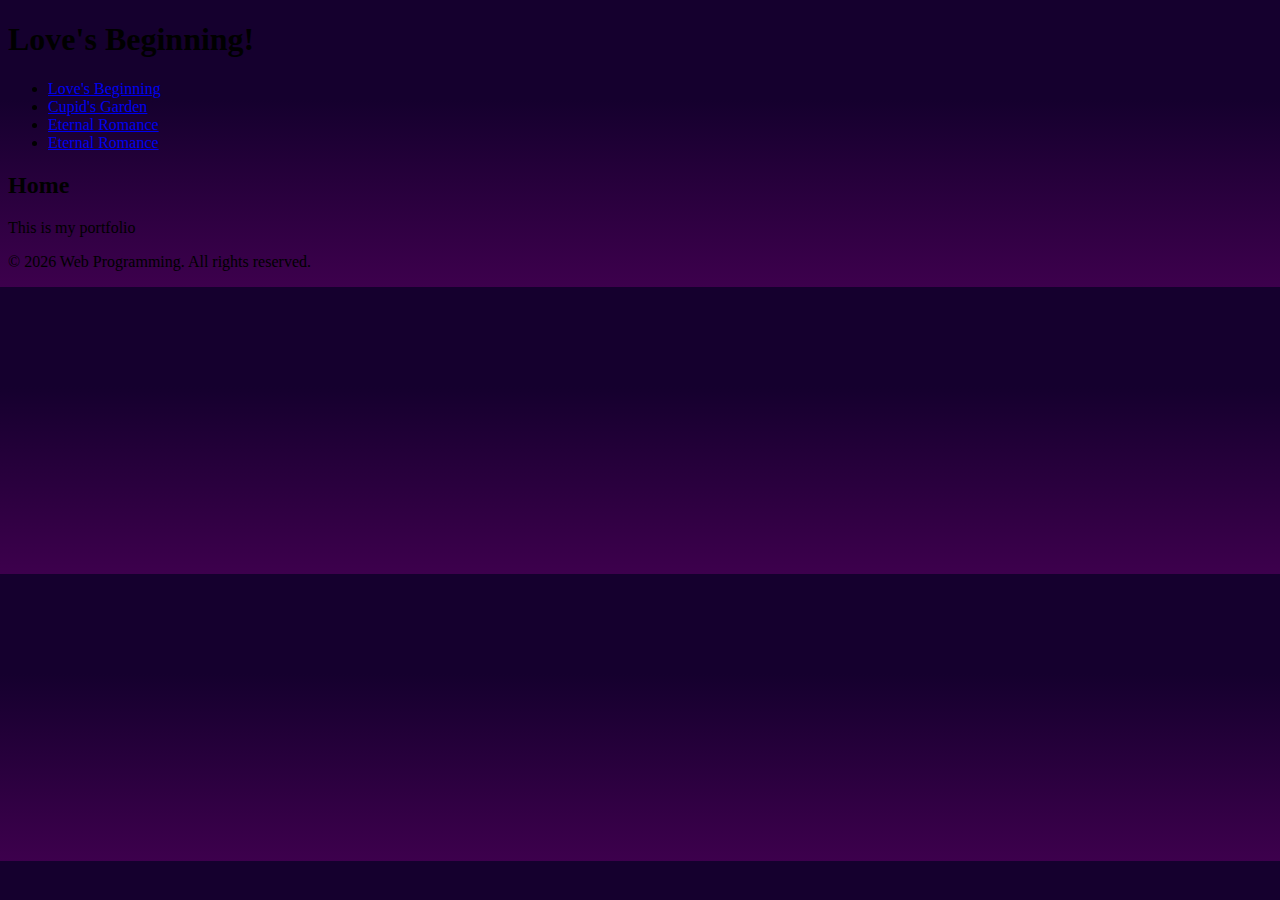
<file: index.html>
<!DOCTYPE html>
<html lang="en">
<head>
    <!-- character encding -->
    <meta charset="UTF-8">
    
    <!--Page Title -->
     <title>Love's Beginning</title>

     <!-- Meta Description -->
    
    <meta name="viewport" content="width=device-width, initial-scale=1.0">
   
    <!-- Stylesheet-->
      <link rel="stylesheet" href="cupids-canvas.css">

</head>

<body>
    <header>
    
    <h1>Love's Beginning!</h1>
    
    <nav>
        <ul>
            <li><a href="index.html">Love's Beginning</a></li>
            <li><a href="garden.html">Cupid's Garden</a></li>
            <li><a href="romance.html">Eternal Romance</a></li>
            <li><a href="submission.html">Eternal Romance</a></li>
        </ul>
    </nav>
</header>

     <main>
        <section id="home">
            <h2>Home</h2>
            <p>This is my portfolio</p>
        </section>
    </main>

    <footer>
        <p>&copy; 2026 Web Programming. All rights reserved.</p>
    </footer>
</file>
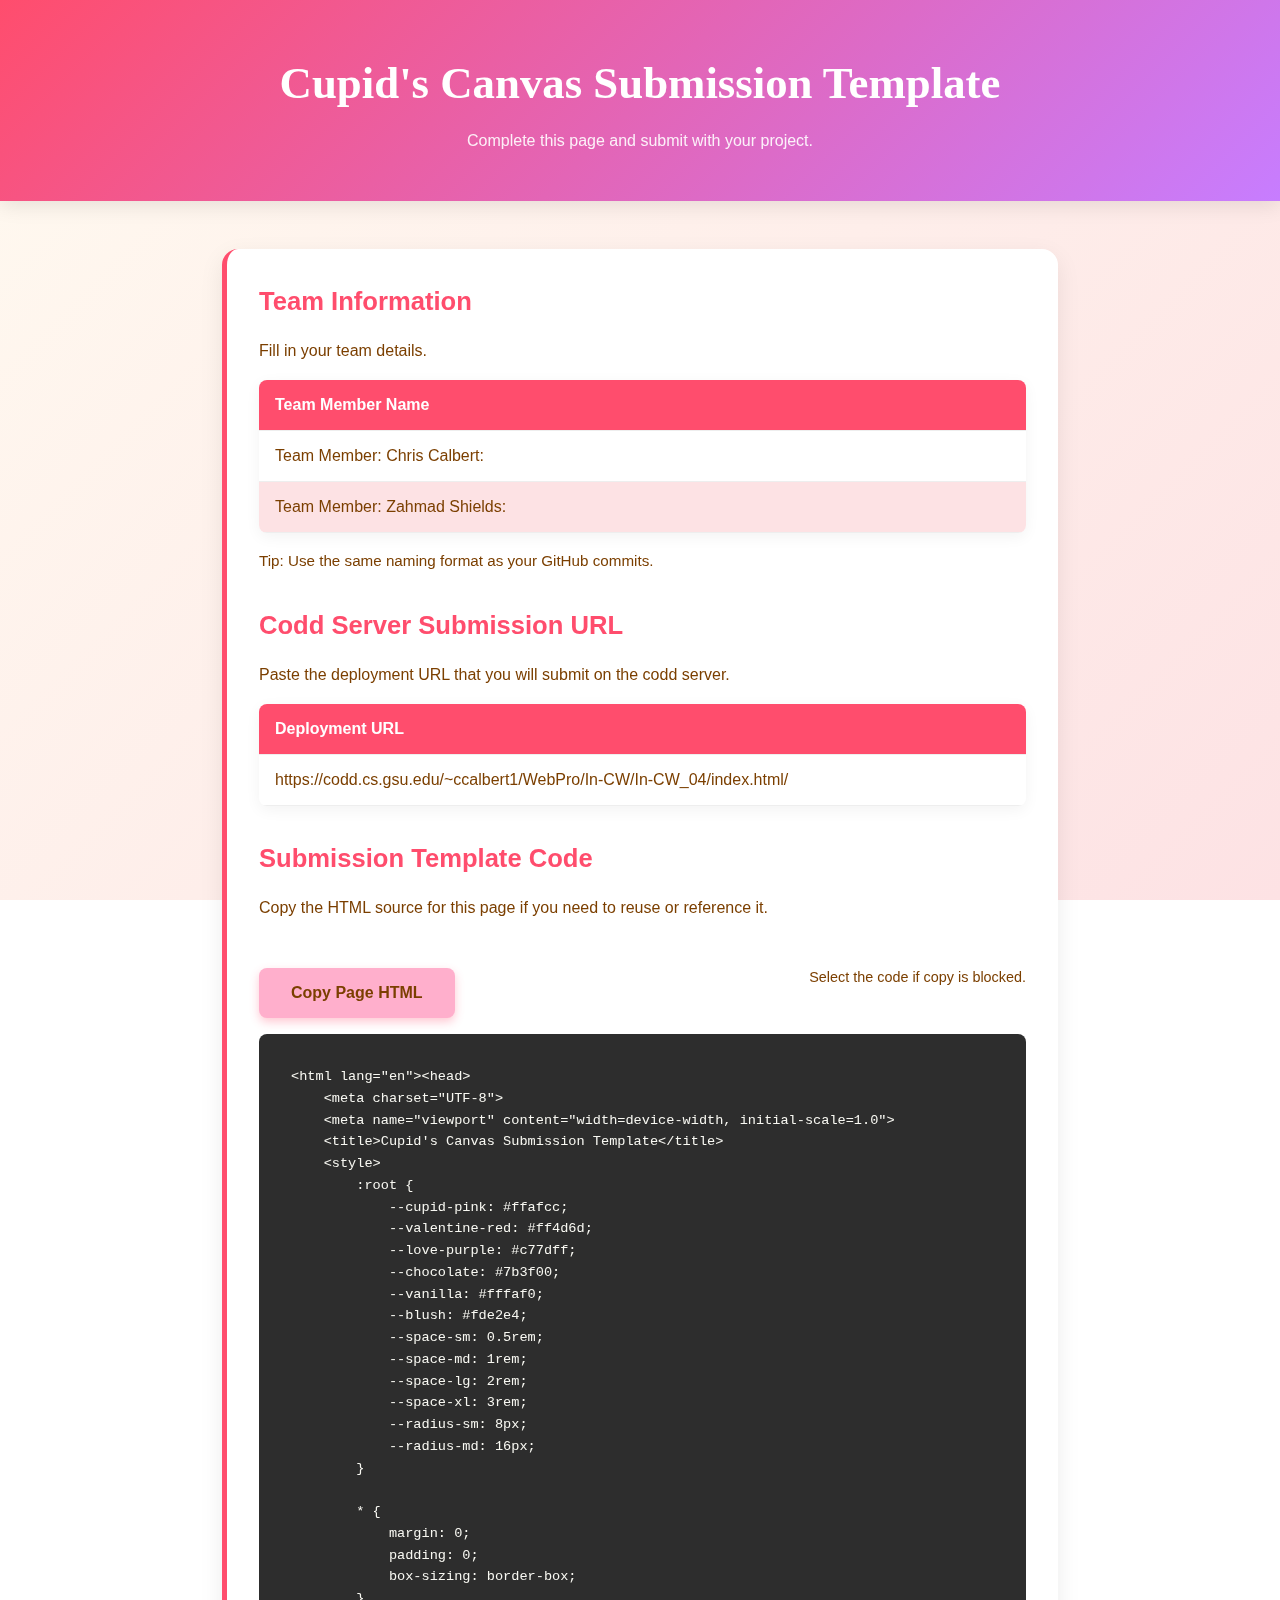
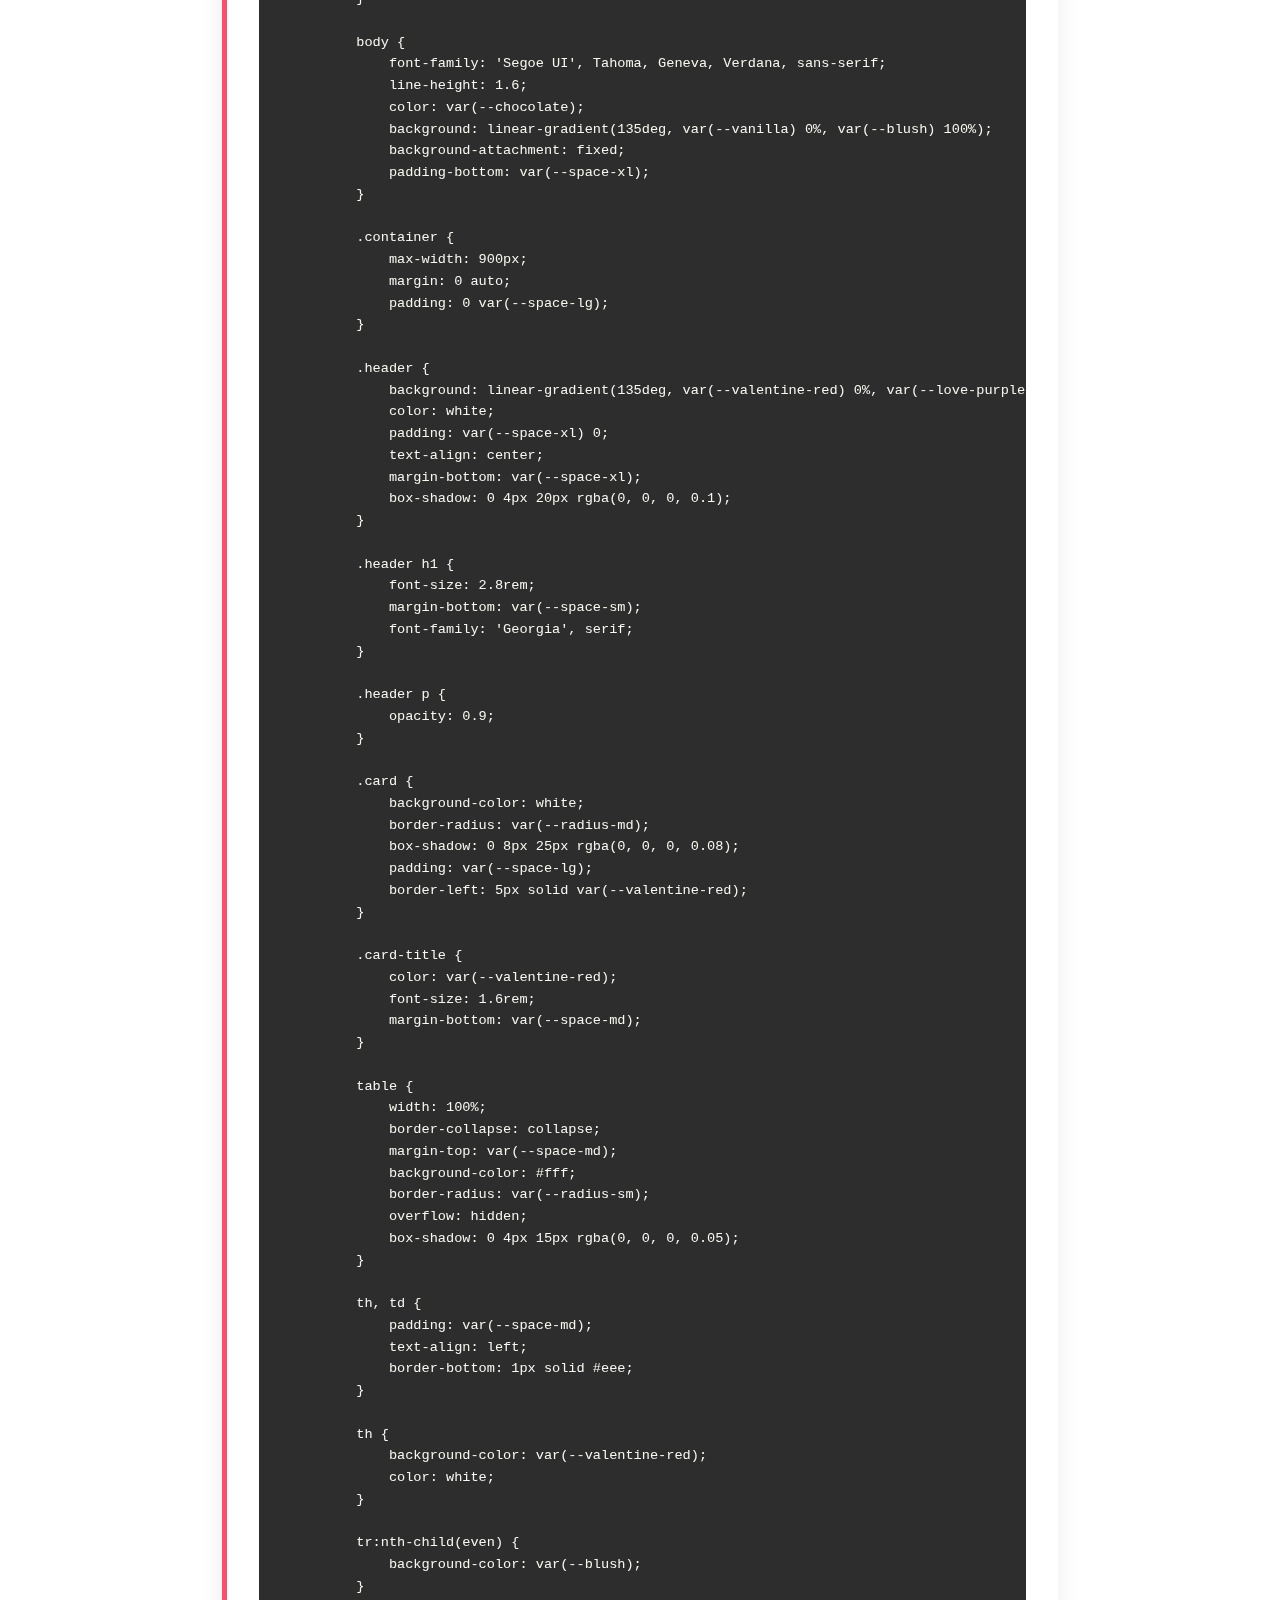
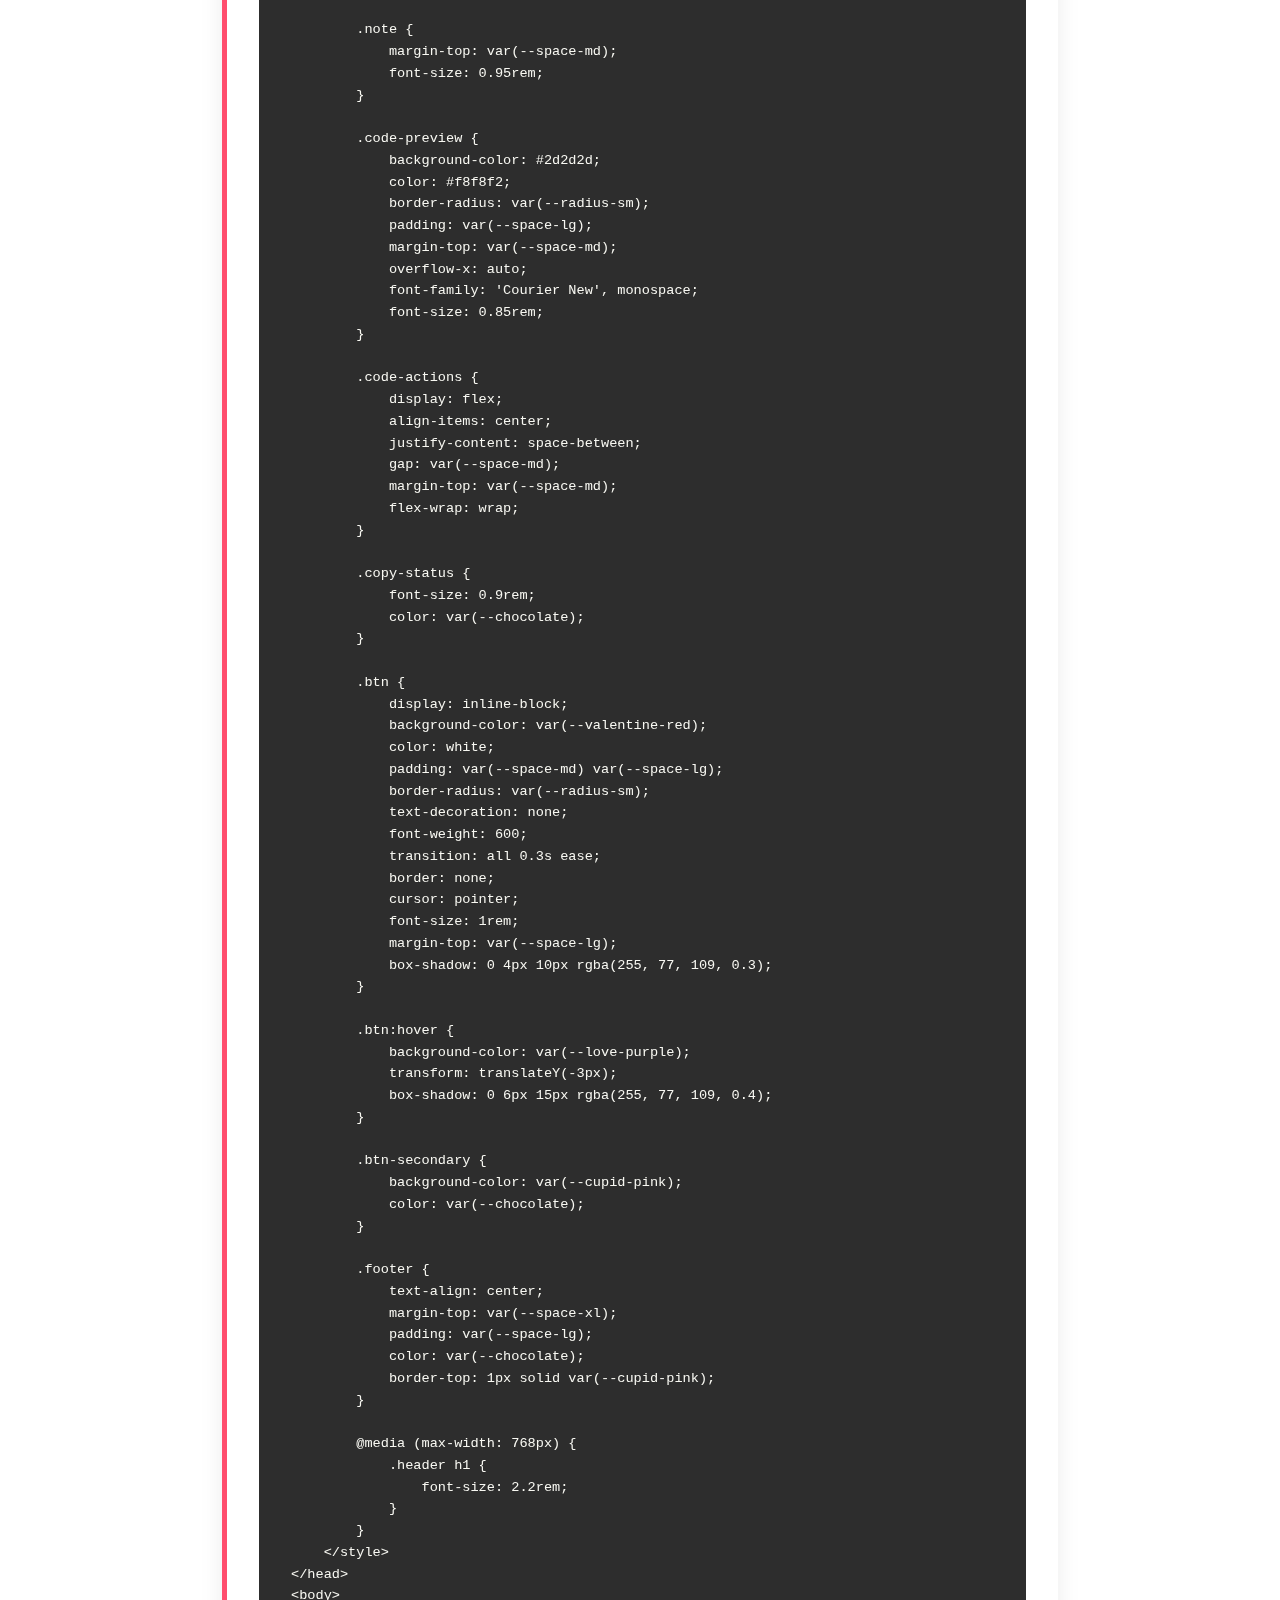
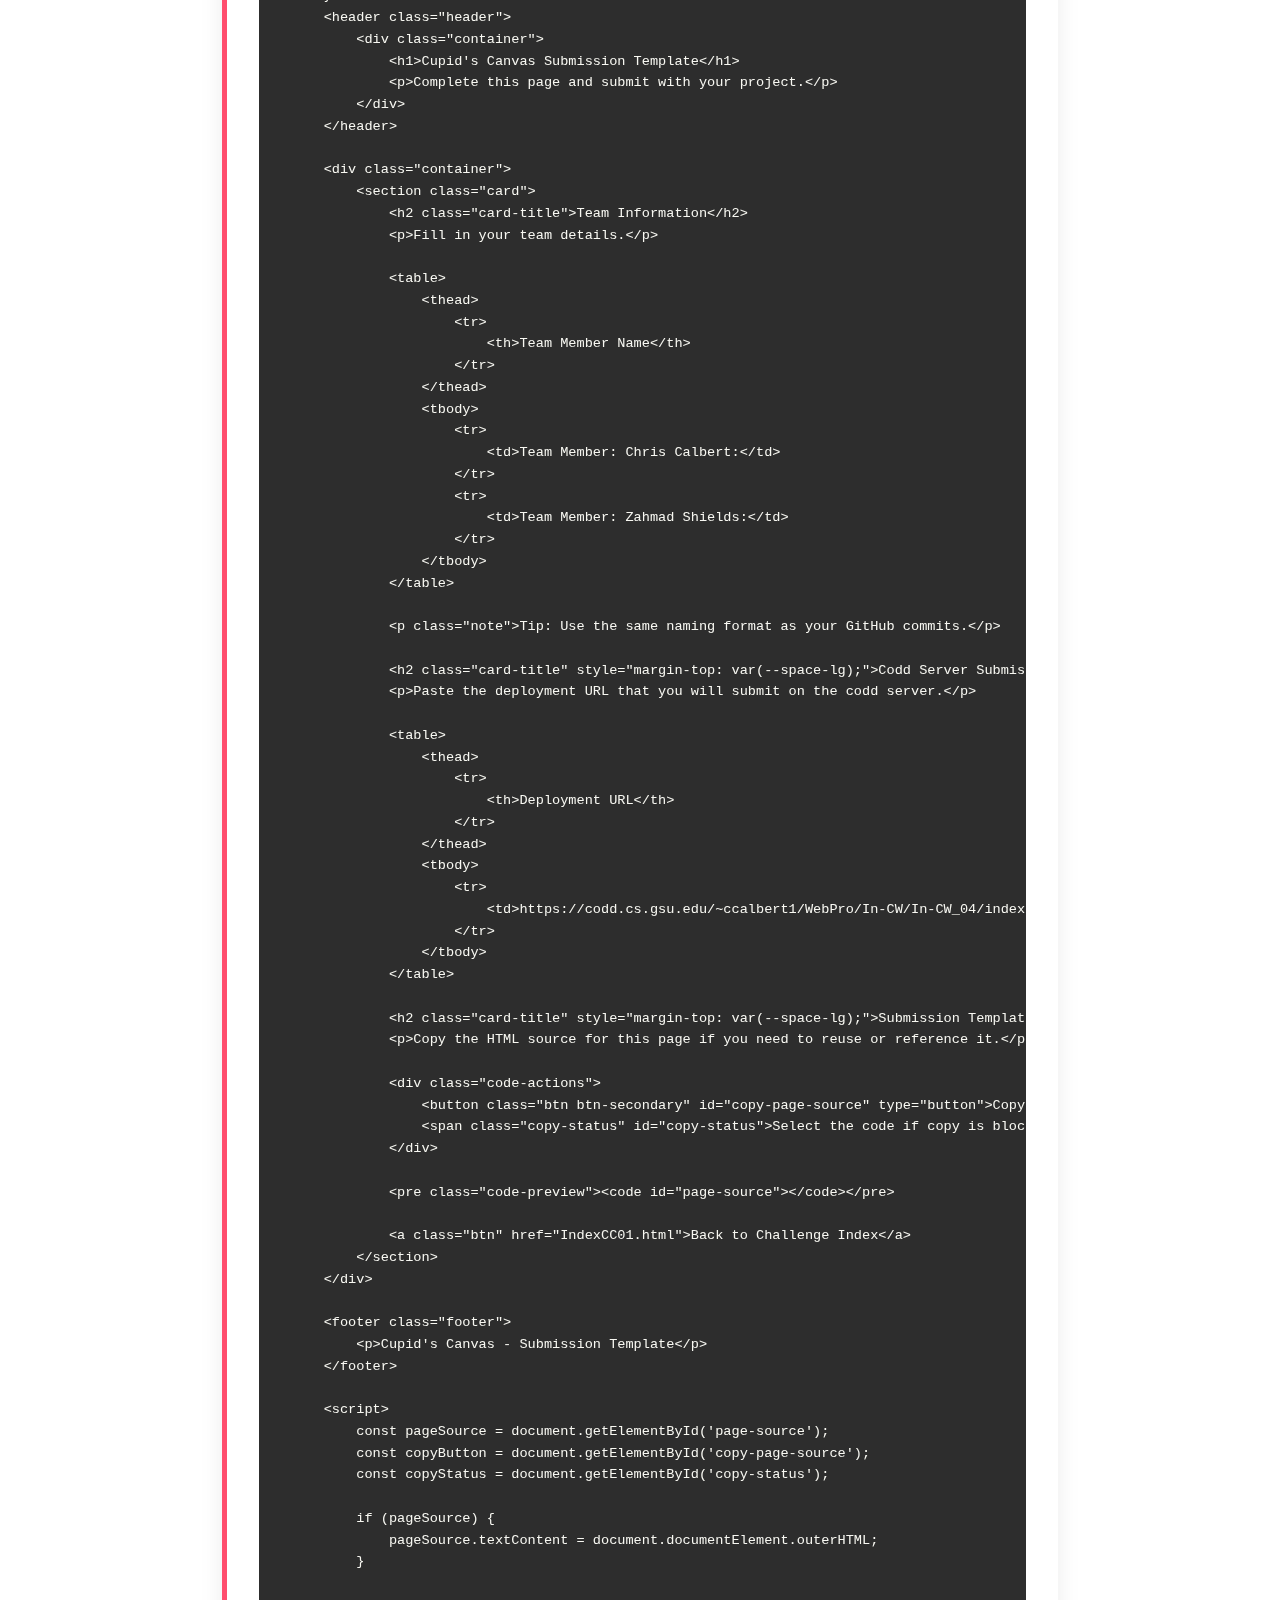
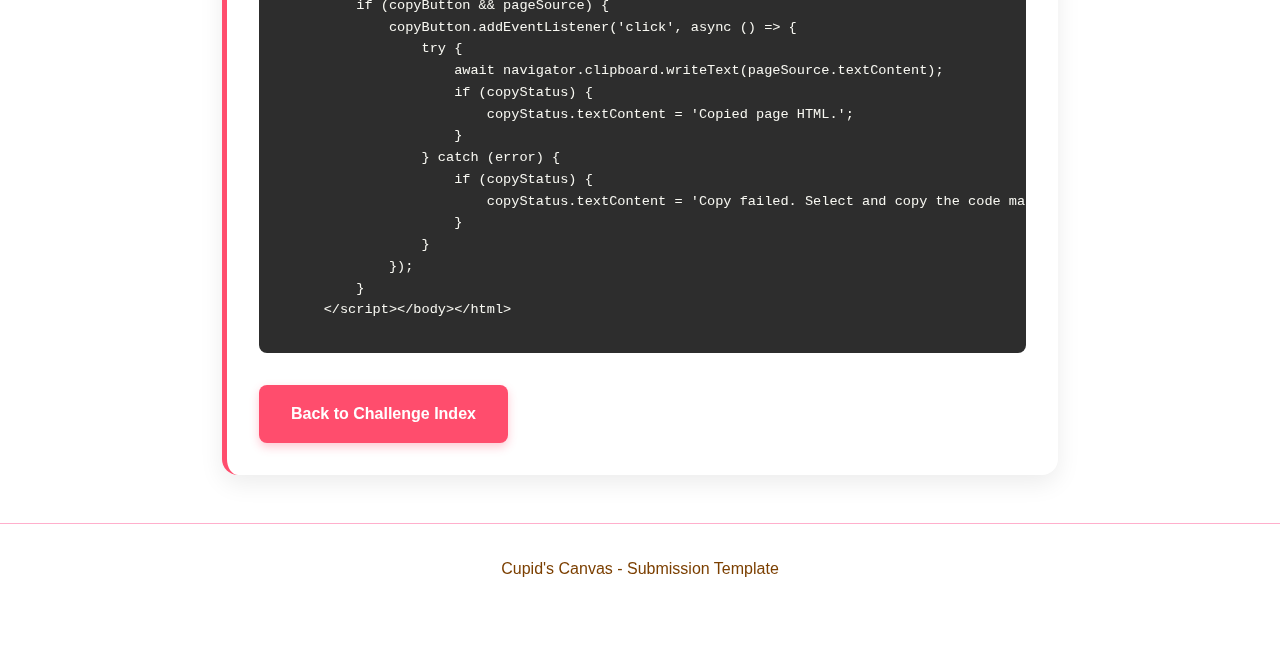
<file: submission.html>
<html lang="en"><head>
    <meta charset="UTF-8">
    <meta name="viewport" content="width=device-width, initial-scale=1.0">
    <title>Cupid's Canvas Submission Template</title>
    <style>
        :root {
            --cupid-pink: #ffafcc;
            --valentine-red: #ff4d6d;
            --love-purple: #c77dff;
            --chocolate: #7b3f00;
            --vanilla: #fffaf0;
            --blush: #fde2e4;
            --space-sm: 0.5rem;
            --space-md: 1rem;
            --space-lg: 2rem;
            --space-xl: 3rem;
            --radius-sm: 8px;
            --radius-md: 16px;
        }

        * {
            margin: 0;
            padding: 0;
            box-sizing: border-box;
        }

        body {
            font-family: 'Segoe UI', Tahoma, Geneva, Verdana, sans-serif;
            line-height: 1.6;
            color: var(--chocolate);
            background: linear-gradient(135deg, var(--vanilla) 0%, var(--blush) 100%);
            background-attachment: fixed;
            padding-bottom: var(--space-xl);
        }

        .container {
            max-width: 900px;
            margin: 0 auto;
            padding: 0 var(--space-lg);
        }

        .header {
            background: linear-gradient(135deg, var(--valentine-red) 0%, var(--love-purple) 100%);
            color: white;
            padding: var(--space-xl) 0;
            text-align: center;
            margin-bottom: var(--space-xl);
            box-shadow: 0 4px 20px rgba(0, 0, 0, 0.1);
        }

        .header h1 {
            font-size: 2.8rem;
            margin-bottom: var(--space-sm);
            font-family: 'Georgia', serif;
        }

        .header p {
            opacity: 0.9;
        }

        .card {
            background-color: white;
            border-radius: var(--radius-md);
            box-shadow: 0 8px 25px rgba(0, 0, 0, 0.08);
            padding: var(--space-lg);
            border-left: 5px solid var(--valentine-red);
        }

        .card-title {
            color: var(--valentine-red);
            font-size: 1.6rem;
            margin-bottom: var(--space-md);
        }

        table {
            width: 100%;
            border-collapse: collapse;
            margin-top: var(--space-md);
            background-color: #fff;
            border-radius: var(--radius-sm);
            overflow: hidden;
            box-shadow: 0 4px 15px rgba(0, 0, 0, 0.05);
        }

        th, td {
            padding: var(--space-md);
            text-align: left;
            border-bottom: 1px solid #eee;
        }

        th {
            background-color: var(--valentine-red);
            color: white;
        }

        tr:nth-child(even) {
            background-color: var(--blush);
        }

        .note {
            margin-top: var(--space-md);
            font-size: 0.95rem;
        }

        .code-preview {
            background-color: #2d2d2d;
            color: #f8f8f2;
            border-radius: var(--radius-sm);
            padding: var(--space-lg);
            margin-top: var(--space-md);
            overflow-x: auto;
            font-family: 'Courier New', monospace;
            font-size: 0.85rem;
        }

        .code-actions {
            display: flex;
            align-items: center;
            justify-content: space-between;
            gap: var(--space-md);
            margin-top: var(--space-md);
            flex-wrap: wrap;
        }

        .copy-status {
            font-size: 0.9rem;
            color: var(--chocolate);
        }

        .btn {
            display: inline-block;
            background-color: var(--valentine-red);
            color: white;
            padding: var(--space-md) var(--space-lg);
            border-radius: var(--radius-sm);
            text-decoration: none;
            font-weight: 600;
            transition: all 0.3s ease;
            border: none;
            cursor: pointer;
            font-size: 1rem;
            margin-top: var(--space-lg);
            box-shadow: 0 4px 10px rgba(255, 77, 109, 0.3);
        }

        .btn:hover {
            background-color: var(--love-purple);
            transform: translateY(-3px);
            box-shadow: 0 6px 15px rgba(255, 77, 109, 0.4);
        }

        .btn-secondary {
            background-color: var(--cupid-pink);
            color: var(--chocolate);
        }

        .footer {
            text-align: center;
            margin-top: var(--space-xl);
            padding: var(--space-lg);
            color: var(--chocolate);
            border-top: 1px solid var(--cupid-pink);
        }

        @media (max-width: 768px) {
            .header h1 {
                font-size: 2.2rem;
            }
        }
    </style>
</head>
<body>
    <header class="header">
        <div class="container">
            <h1>Cupid's Canvas Submission Template</h1>
            <p>Complete this page and submit with your project.</p>
        </div>
    </header>

    <div class="container">
        <section class="card">
            <h2 class="card-title">Team Information</h2>
            <p>Fill in your team details.</p>

            <table>
                <thead>
                    <tr>
                        <th>Team Member Name</th>
                    </tr>
                </thead>
                <tbody>
                    <tr>
                        <td>Team Member: Chris Calbert:</td>
                    </tr>
                    <tr>
                        <td>Team Member: Zahmad Shields:</td>
                    </tr>
                </tbody>
            </table>

            <p class="note">Tip: Use the same naming format as your GitHub commits.</p>

            <h2 class="card-title" style="margin-top: var(--space-lg);">Codd Server Submission URL</h2>
            <p>Paste the deployment URL that you will submit on the codd server.</p>

            <table>
                <thead>
                    <tr>
                        <th>Deployment URL</th>
                    </tr>
                </thead>
                <tbody>
                    <tr>
                        <td>https://codd.cs.gsu.edu/~ccalbert1/WebPro/In-CW/In-CW_04/index.html/</td>
                    </tr>
                </tbody>
            </table>

            <h2 class="card-title" style="margin-top: var(--space-lg);">Submission Template Code</h2>
            <p>Copy the HTML source for this page if you need to reuse or reference it.</p>

            <div class="code-actions">
                <button class="btn btn-secondary" id="copy-page-source" type="button">Copy Page HTML</button>
                <span class="copy-status" id="copy-status">Select the code if copy is blocked.</span>
            </div>

            <pre class="code-preview"><code id="page-source"></code></pre>

            <a class="btn" href="IndexCC01.html">Back to Challenge Index</a>
        </section>
    </div>

    <footer class="footer">
        <p>Cupid's Canvas - Submission Template</p>
    </footer>

    <script>
        const pageSource = document.getElementById('page-source');
        const copyButton = document.getElementById('copy-page-source');
        const copyStatus = document.getElementById('copy-status');

        if (pageSource) {
            pageSource.textContent = document.documentElement.outerHTML;
        }

        if (copyButton && pageSource) {
            copyButton.addEventListener('click', async () => {
                try {
                    await navigator.clipboard.writeText(pageSource.textContent);
                    if (copyStatus) {
                        copyStatus.textContent = 'Copied page HTML.';
                    }
                } catch (error) {
                    if (copyStatus) {
                        copyStatus.textContent = 'Copy failed. Select and copy the code manually.';
                    }
                }
            });
        }
    </script></body></html>
</file>
<file: cupids-canvas.css>
/* Valentine's Day Color Palette & Variables */
:root {
    /* Color Variables */
  --cupid-pink: #ffafcc;
  --valentine-red: #ff4d6d;
  --love-purple: #c77dff;
  --chocolate: #7b3f00;
  --vanilla: #fffaf0;
  --night-sky-purple: purple;
  --night-sky-deep-purple: rgb(21, 0, 46);
  
    /* Gradients */
  --sky-gradient: linear-gradient(to bottom, var(--night-sky-deep-purple) 100px ,var(--night-sky-purple) 600px, var(--valentine-red));

  /* Spacing Variables */
  --space-1: 0.25rem;
  --space-2: 0.5rem;
  --space-3: 1rem;
  --space-4: 2rem;

  /* Radius Variables */
  --radius-1: 0.25rem;
  --radius-2: 0.5rem;
  --radius-3: 1rem;
  --radius-4: 2rem;

  /* Fonts */
  --font-main: "Emilys Candy", sans-serif;
}

html {
    background: var(--sky-gradient);
}

/* Reduced Motion Preferences */
@media (prefers-reduced-motion: reduce) {
  * {
    animation-duration: 0.01ms !important;
    animation-iteration-count: 1 !important;
    transition: none !important;
  }
}

/* CSS-only page navigation with :target */
.page {
  display: none;
}

.page:target {
  display: block;
}


/* Heart animation example */
@keyframes heartbeat {
  0% { transform: scale(1); }
  50% { transform: scale(1.1); }
  100% { transform: scale(1); }
}

.heart {
  animation: heartbeat 1.5s ease-in-out infinite;
}

/* Containers */
.container {
    max-width: 1200px;
    margin: 0;
    padding: 0 var(--space-2);
    justify-content: center;
}

.card {
    background-color: var(--valentine-red);
    position: relative;
    border-radius: var(--radius-2);
    border: 6px solid #ff9900;
    border-radius: 8px;
    padding: var(--space-2);
    position: relative;
    box-shadow: 0px 5px 5px rgba(59, 0, 0, 0.95);
    font-family: var(--font);
    font-size: 20px
}
</file>
